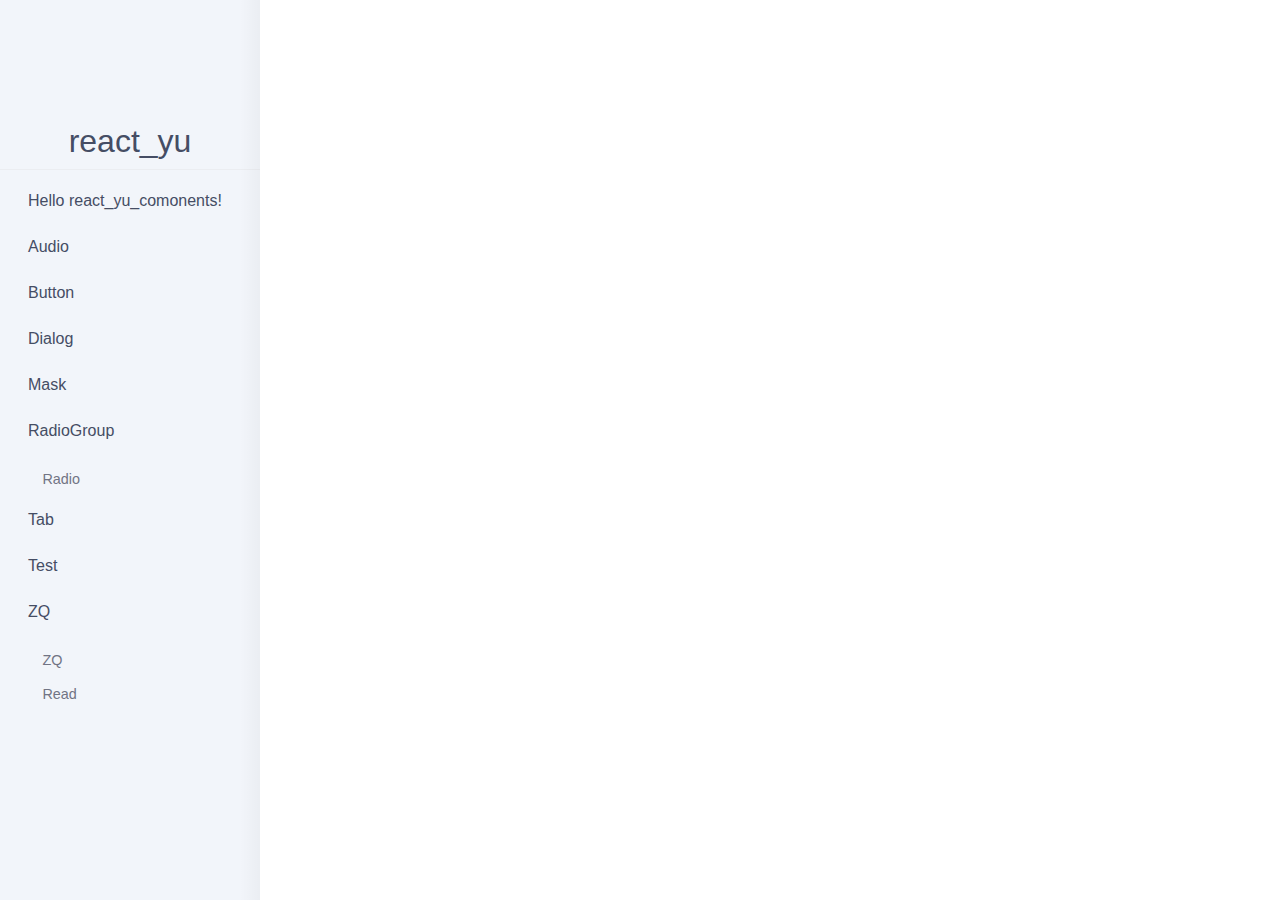
<file: index.html>
<!DOCTYPE html>
<html>
  <head>
    <meta charset="utf-8" />
    <meta
      name="viewport"
      content="width=device-width, initial-scale=1, maximum-scale=1, minimum-scale=1, user-scalable=no"
    />
    <link
      rel="shortcut icon"
      type="image/x-icon"
      href="https://user-images.githubusercontent.com/9554297/83762004-a0761b00-a6a9-11ea-83b4-9c8ff721d4b8.png"
    />
    <link rel="stylesheet" href="/umi.css" />
    <script>
      window.routerBase = "/";
    </script>
    <script>
      //! umi version: 3.5.13
    </script>
    <script>
      !(function () {
        var e = localStorage.getItem("dumi:prefers-color"),
          t = window.matchMedia("(prefers-color-scheme: dark)").matches,
          r = ["light", "dark", "auto"];
        document.documentElement.setAttribute(
          "data-prefers-color",
          e === r[2] ? (t ? r[1] : r[0]) : r.includes(e) ? e : r[0]
        );
      })();
    </script>
  </head>
  <body>
    <div id="root"></div>

    <script src="/umi.js"></script>
  </body>
</html>
</file>
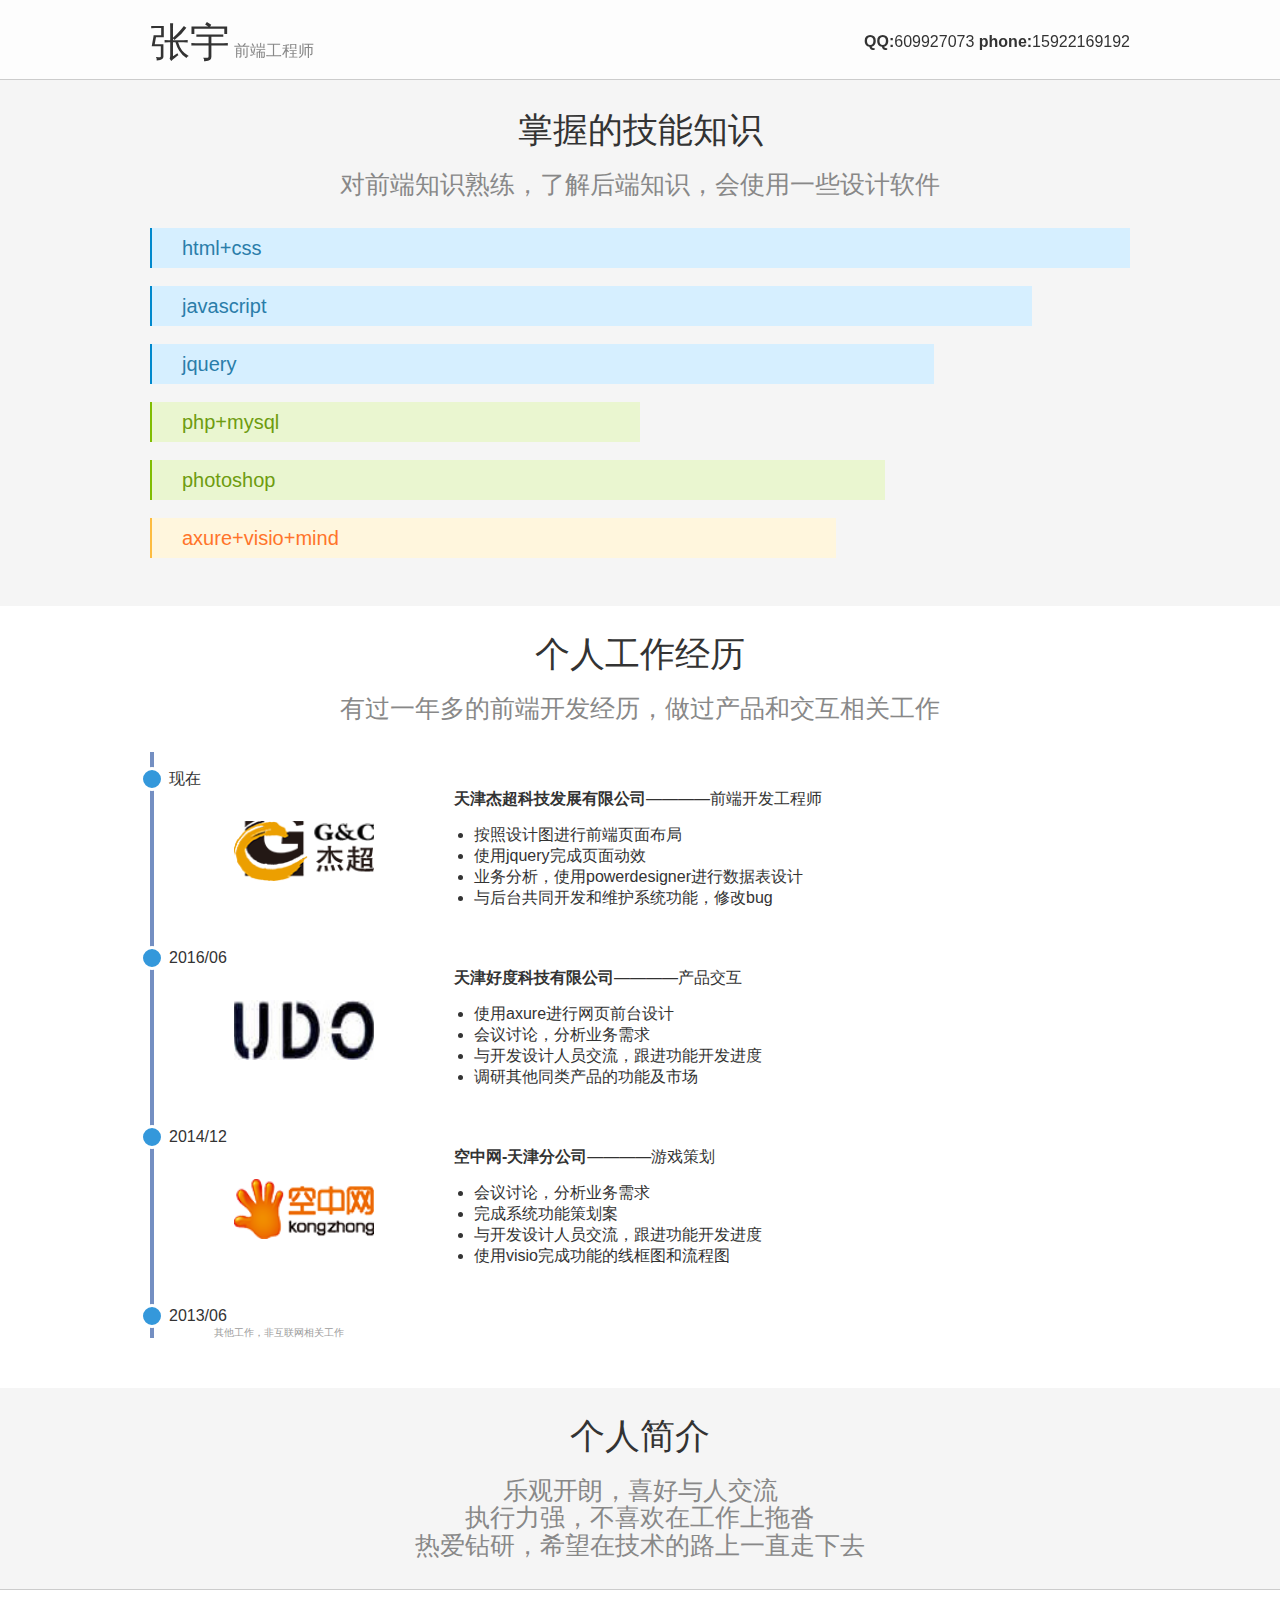
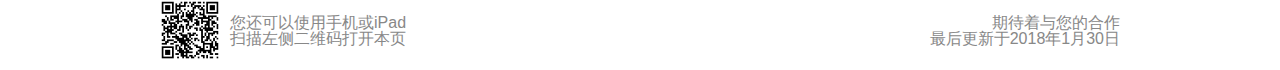
<file: his/index.html>
<!DOCTYPE html>
<html lang="en">

<head>
    <meta charset="UTF-8">
    <meta name="viewport" content="width=device-width, initial-scale=1.0">
    <meta http-equiv="X-UA-Compatible" content="ie=edge">
    <meta name="keywords" content="张宇,前端,工程师,简历,求职,job,web,html,html5,css,css3,javascript,jquery,bootstrap,php">
    <meta name="description" content="罗礼权的个人简历">
    <title>张宇的简历 前端开发工程师</title>
    <link rel="stylesheet" href="./lei/bootstrap.css">
    <link rel="stylesheet" href="./css/index.css">
    <script src="./lei/jquery-1.10.2.js"></script>
    <script src="js/index.js"></script>

</head>

<body>

    <div class="header">

        <div class="content">
            <div class="header-left">
                <span class="name-yu">张宇</span>
                <span class="name-position">前端工程师</span>
            </div>
            <div class="header-right">
                <span><b>QQ:</b>609927073</span>
                <span><b>phone:</b>15922169192</span>
            </div>
        </div>
    </div>
    <div class="main">
        <div class="skill">
            <div class="content">
                <div class="body-title">
                    <h2 class="title-main">掌握的技能知识</h2>
                    <h3 class="subtitle">对前端知识熟练，了解后端知识，会使用一些设计软件</h3>
                </div>
                <ul class="skill-ul">
                    <li class="skill-1">
                        <h4 class="skill-h4">html+css</h4>
                        <div class="skill-li-div">
                            <ul>
                                <li>能使用合理的结构和样式编写兼容主流浏览器的页面；</li>
                                <li>能适当运用CSS 3使页面在现代浏览器上效果更佳；</li>
                                <li>能熟练使用Chrome开发者工具辅助开发。</li>
                            </ul>
                        </div>
                    </li>
                    <li class="skill-2">
                        <h4 class="skill-h4">javascript</h4>
                        <div class="skill-li-div">
                            <ul>
                                <li>精通原生Javascript，能脱离jQuery等类库编码；</li>
                                <li>熟悉正则表达式的使用；</li>
                            </ul>
                        </div>
                    </li>
                    <li class="skill-3">
                        <h4 class="skill-h4">jquery</h4>
                        <div class="skill-li-div">
                            <ul>
                                <li>熟练使用jquery进行编写代码；</li>
                                <li>有研究过一部分jquery的源码；</li>
                                <li>了解jquery实现原理</li>
                            </ul>
                        </div>
                    </li>
                    <li class="skill-4">
                        <h4 class="skill-h4">php+mysql</h4>
                        <div class="skill-li-div">
                            <ul>
                                <li>使用PHP编写过一些功能模块；</li>
                                <li>进行过电商网站的数据库设计；</li>
                                <li>了解前后台交互方式；</li>
                            </ul>
                        </div>
                    </li>
                    <li class="skill-5">
                        <h4 class="skill-h4">photoshop</h4>
                        <div class="skill-li-div">
                            <ul>
                                <li>可以进行裁切工作；</li>
                                <li>可以使用ps进行简单的p图；</li>
                                <li>可以使用ps软件的绘画功能；</li>

                            </ul>
                        </div>
                    </li>
                    <li class="skill-6">
                        <h4 class="skill-h4">axure+visio+mind</h4>
                        <div class="skill-li-div">
                            <ul>
                                <li>使用axure进行低保真原型绘制；</li>
                                <li>使用visio进行线框图设计；</li>
                                <li>使用思维导图进行功能细分和业务梳理；</li>
                            </ul>
                        </div>
                    </li>
                </ul>
            </div>
        </div>
        <div class="work-experience">
            <div class="content">
                <div class="body-title">
                    <h2 class="title-main">个人工作经历</h2>
                    <h3 class="subtitle">有过一年多的前端开发经历，做过产品和交互相关工作</h3>
                </div>
                <div class="work-exp-list">
                    <div class="work-exp-list-module">
                        <div class="work-mod-top">
                            <i></i><span>现在</span>
                        </div>
                        <div class="work-mod-main">
                            <div class="work-mod-main-left">
                                <img src="./img/jiechao.png" alt="">
                            </div>
                            <div class="work-mod-main-right">
                                <b>天津杰超科技发展有限公司</b><span>————前端开发工程师</span>
                                <ul>
                                    <li>按照设计图进行前端页面布局</li>
                                    <li>使用jquery完成页面动效</li>
                                    <li>业务分析，使用powerdesigner进行数据表设计</li>
                                    <li>与后台共同开发和维护系统功能，修改bug</li>
                                </ul>

                            </div>
                            <div class="clearfix"></div>
                        </div>
                    </div>

                    <div class="work-exp-list-module">
                        <div class="work-mod-top">
                            <i></i><span>2016/06</span>
                        </div>
                        <div class="work-mod-main">
                            <div class="work-mod-main-left">
                                <img src="./img/haodu.jpg" alt="">
                            </div>
                            <div class="work-mod-main-right">
                                <b>天津好度科技有限公司</b><span>————产品交互</span>
                                <ul>
                                    <li>使用axure进行网页前台设计</li>
                                    <li>会议讨论，分析业务需求</li>
                                    <li>与开发设计人员交流，跟进功能开发进度</li>
                                    <li>调研其他同类产品的功能及市场</li>
                                </ul>

                            </div>
                            <div class="clearfix"></div>
                        </div>
                    </div>
                    <div class="work-exp-list-module">
                        <div class="work-mod-top">
                            <i></i><span>2014/12</span>
                        </div>
                        <div class="work-mod-main">
                            <div class="work-mod-main-left">
                                <img src="./img/kongzhongwang.png" alt="">
                            </div>
                            <div class="work-mod-main-right">
                                <b>空中网-天津分公司</b><span>————游戏策划</span>
                                <ul>
                                    <li>会议讨论，分析业务需求</li>
                                    <li>完成系统功能策划案</li>
                                    <li>与开发设计人员交流，跟进功能开发进度</li>
                                    <li>使用visio完成功能的线框图和流程图</li>
                                </ul>

                            </div>
                            <div class="clearfix"></div>
                        </div>
                    </div>
                    <div class="work-exp-list-module">
                        <div class="work-mod-top">
                            <i></i><span>2013/06</span>
                        </div>
                        <div class="work-other">
                            其他工作，非互联网相关工作
                        </div>
                        <div class="clearfix"></div>

                    </div>
                </div>
            </div>
        </div>
        <div class="hobby">
            <div class="content">
                <div class="body-title">
                    <h2 class="title-main">个人简介</h2>

                    <h3 class="subtitle">乐观开朗，喜好与人交流</h3>
                    <h3 class="subtitle">执行力强，不喜欢在工作上拖沓</h3>
                    <h3 class="subtitle">热爱钻研，希望在技术的路上一直走下去</h3>

                </div>
            </div>
        </div>
    </div>
    <div class="footer">
        <div class="content">

            <img src="./img/erweima.png" alt="">
            <p class="footer-first">您还可以使用手机或iPad
                <br> 扫描左侧二维码打开本页
            </p>
            <p class="footer-tips">期待着与您的合作
                <br> 最后更新于2018年1月30日
            </p>

        </div>

    </div>








</body>

</html>
</file>
<file: umi.css>
.__dumi-default-previewer{background-color:#fff;border:1px solid #ebedf1;border-radius:1px}[data-prefers-color=dark] .__dumi-default-previewer{background-color:#141414;border-color:#6b6c6d}.__dumi-default-previewer[data-debug]{margin-top:32px;border-color:#ffcb00}.__dumi-default-previewer[data-debug]:before{content:"DEV ONLY";float:left;margin-left:-1px;margin-top:-18px;padding:3px 6px;font-size:12px;line-height:1;background-color:#ffcb00;color:#735600;text-shadow:.5px .5px 0 hsla(0,0%,100%,.5);border-top-left-radius:1px;border-top-right-radius:1px}.__dumi-default-previewer[data-iframe] .__dumi-default-previewer-browser-nav{padding:2px 6px;background-color:#ebedf1}.__dumi-default-previewer[data-iframe] .__dumi-default-previewer-browser-nav:before{content:"";display:inline-block;width:12px;height:12px;border-radius:50%;background-color:#fd6458;box-shadow:20px 0 0 #ffbf2b,40px 0 0 #24cc3d}.__dumi-default-previewer[data-iframe] .__dumi-default-previewer-demo>iframe{border:0;width:100%;height:300px}.__dumi-default-previewer+.__dumi-default-previewer{margin-top:32px}.__dumi-default-previewer-demo{padding:40px 24px}.__dumi-default-previewer-target{border-color:rgba(69,105,212,.5);box-shadow:0 0 0 5px rgba(69,105,212,.05)}.__dumi-default-previewer-desc>div:last-child{padding:1.2em 1em 1em;color:#454d64;border-top:1px solid #ebedf1}[data-prefers-color=dark] .__dumi-default-previewer-desc>div:last-child{border-color:#6b6c6d}.__dumi-default-previewer-desc .markdown>p:first-child{margin-top:0}.__dumi-default-previewer-desc .markdown>p:last-child{margin-bottom:0}.__dumi-default-previewer-desc[data-title]{position:relative}.__dumi-default-previewer-desc[data-title]>a:first-child{position:absolute;top:0;left:1em;margin-left:-4px;padding:0 4px;color:#454d64;font-size:inherit;font-weight:500;background:linear-gradient(0deg,#fff,#fff 50%,hsla(0,0%,100%,0)) 100%;transform:translateY(-50%);pointer-events:auto;cursor:pointer}[data-prefers-color=dark] .__dumi-default-previewer-desc[data-title]>a:first-child{color:hsla(0,0%,100%,.85);background:linear-gradient(0deg,#141414,#141414 50%,hsla(0,0%,100%,0)) 100%}.__dumi-default-previewer-desc[data-title]:empty{padding-top:0}.__dumi-default-previewer-desc[data-title]:empty+.__dumi-default-previewer-actions{height:46px;border-top-style:solid}.__dumi-default-previewer-actions{display:flex;height:40px;padding:0 1em;align-items:center;border-top:1px dashed #ebedf1}[data-prefers-color=dark] .__dumi-default-previewer-actions{border-color:#6b6c6d}.__dumi-default-previewer-actions>a:not(:last-child),.__dumi-default-previewer-actions>button:not(:last-child){margin-right:8px}.__dumi-default-previewer-actions>a{display:flex}.__dumi-default-previewer-actions button{position:relative;display:inline-block;width:16px;height:16px;padding:0;border:0;box-sizing:border-box;cursor:pointer;opacity:.6;outline:none;transition:opacity .2s,background .2s}[data-prefers-color=dark] .__dumi-default-previewer-actions button{opacity:1}.__dumi-default-previewer-actions button:after{content:"";position:absolute;top:-8px;left:-8px;right:-8px;bottom:-8px}.__dumi-default-previewer-actions button:hover{opacity:.8}.__dumi-default-previewer-actions button:active{opacity:.9}.__dumi-default-previewer-actions button:disabled{opacity:.2;cursor:not-allowed}.__dumi-default-previewer-actions button[role=codesandbox]{background-position:-18px 0}.__dumi-default-previewer-actions button[role=codepen]{background-position:-36px 0}.__dumi-default-previewer-actions button[role=source]{background-position:-72px 0}.__dumi-default-previewer-actions button[role=change-jsx]{background-position:-90px 0}.__dumi-default-previewer-actions button[role=change-tsx]{background-position:-108px 0}.__dumi-default-previewer-actions button[role=open-demo]{background-position:-126px 0}.__dumi-default-previewer-actions button[role=motions]{background-position:-162px 0}.__dumi-default-previewer-actions button[role=sketch-component]{background-position:-182px 0}.__dumi-default-previewer-actions button[role=sketch-group]{background-position:-200px 0}.__dumi-default-previewer-actions button[role=copy][data-status=ready]{background-position:-54px 0}.__dumi-default-previewer-actions button[role=copy][data-status=copied]{pointer-events:none;background-position:-54px -16px}.__dumi-default-previewer-actions button[role=refresh]{background-position-x:-144px}.__dumi-default-previewer-actions>span{flex:1 1;display:inline-block}.__dumi-default-previewer-source{border-top:1px dashed #ebedf1}[data-prefers-color=dark] .__dumi-default-previewer-source{border-color:#6b6c6d}.__dumi-default-previewer-source-tab{border-top:1px dashed #ebedf1}[data-prefers-color=dark] .__dumi-default-previewer-source-tab{border-color:#6b6c6d}.__dumi-default-previewer-source-tab .__dumi-default-tabs-tab-btn{position:relative;padding-left:32px}.__dumi-default-previewer-source-tab .__dumi-default-tabs-tab-btn:after,.__dumi-default-previewer-source-tab .__dumi-default-tabs-tab-btn:before{content:"";position:absolute;margin-right:4px;display:inline-block}.__dumi-default-previewer-source-tab .__dumi-default-tabs-tab-btn:before{left:16px;top:50%;margin-top:-6px;width:10px;height:12px;border:1px solid #717484}.__dumi-default-previewer-source-tab .__dumi-default-tabs-tab-btn:after{top:50%;left:23px;margin-top:-7px;width:4px;height:4px;background:#fff;border-bottom:1px solid #717484;transform:rotate(45deg)}[data-prefers-color=dark] .__dumi-default-previewer-source-tab .__dumi-default-tabs-tab-btn:after{background:#141414}.__dumi-default-tabs{overflow:hidden}.__dumi-default-tabs.__dumi-default-tabs-top{flex-direction:column}.__dumi-default-tabs.__dumi-default-tabs-top .__dumi-default-tabs-ink-bar{bottom:0}.__dumi-default-tabs-nav{display:flex}.__dumi-default-tabs-nav-wrap{display:flex;white-space:nowrap;overflow:hidden}.__dumi-default-tabs-nav-wrap.__dumi-default-tabs-nav-wrap-ping-left{box-shadow:inset 5px 0 5px -5px rgba(0,0,0,.1)}.__dumi-default-tabs-nav-wrap.__dumi-default-tabs-nav-wrap-ping-right~*>.__dumi-default-tabs-nav-more{box-shadow:0 0 5px rgba(0,0,0,.1)}.__dumi-default-tabs-nav-list{position:relative;display:flex;transition:transform .2s}.__dumi-default-tabs-nav-more{height:100%;cursor:pointer;background:none;border:0;transition:box-shadow .2s}.__dumi-default-tabs-tab{display:flex}.__dumi-default-tabs-tab-btn{padding:0 16px;font-size:14px;line-height:36px;border:0;outline:none;background:transparent;box-sizing:border-box;cursor:pointer}.__dumi-default-tabs-tab-btn:hover{color:#4569d4}.__dumi-default-tabs-ink-bar{position:absolute;height:2px;background:#4569d4;transition:left .2s,width .2s;pointer-events:none}[data-prefers-color=dark] .__dumi-default-tabs-ink-bar{background:#7395f7}.__dumi-default-tabs-dropdown{position:absolute;background:#fff;border:1px solid #ebedf1;max-height:200px;overflow:auto}.__dumi-default-tabs-dropdown>ul{list-style:none;margin:0;padding:0}.__dumi-default-tabs-dropdown>ul>li{padding:4px 12px;font-size:14px;cursor:pointer}.__dumi-default-tabs-dropdown>ul>li:hover{color:#4569d4}.__dumi-default-tabs-dropdown>ul>li:not(:last-child){border-bottom:1px dashed #ebedf1}.__dumi-default-tabs-dropdown-hidden{display:none}code[class*=language-],pre[class*=language-]{color:#000;background:none;text-shadow:0 1px #fff;font-family:Consolas,Monaco,"Andale Mono","Ubuntu Mono",monospace;font-size:1em;text-align:left;white-space:pre;word-spacing:normal;word-break:normal;word-wrap:normal;line-height:1.5;-moz-tab-size:4;tab-size:4;-webkit-hyphens:none;-ms-hyphens:none;hyphens:none}code[class*=language-]::selection,code[class*=language-] ::selection,pre[class*=language-]::selection,pre[class*=language-] ::selection{text-shadow:none;background:#b3d4fc}@media print{code[class*=language-],pre[class*=language-]{text-shadow:none}}pre[class*=language-]{padding:1em;margin:.5em 0;overflow:auto}:not(pre)>code[class*=language-],pre[class*=language-]{background:#f5f2f0}:not(pre)>code[class*=language-]{padding:.1em;border-radius:.3em;white-space:normal}.token.cdata,.token.comment,.token.doctype,.token.prolog{color:#708090}.token.punctuation{color:#999}.token.namespace{opacity:.7}.token.boolean,.token.constant,.token.deleted,.token.number,.token.property,.token.symbol,.token.tag{color:#905}.token.attr-name,.token.builtin,.token.char,.token.inserted,.token.selector,.token.string{color:#690}.language-css .token.string,.style .token.string,.token.entity,.token.operator,.token.url{color:#9a6e3a;background:hsla(0,0%,100%,.5)}.token.atrule,.token.attr-value,.token.keyword{color:#07a}.token.class-name,.token.function{color:#dd4a68}.token.important,.token.regex,.token.variable{color:#e90}.token.bold,.token.important{font-weight:700}.token.italic{font-style:italic}.token.entity{cursor:help}.__dumi-default-code-block{position:relative;background-color:#f9fafb}[data-prefers-color=dark] .__dumi-default-code-block{color:hsla(0,0%,100%,.85);background:#262626}.__dumi-default-code-block+.__dumi-default-code-block,.__dumi-default-code-block+table{margin-top:16px}.__dumi-default-code-block>pre[class*=language-]{margin:0;background:transparent}.__dumi-default-code-block>pre[class*=language-] .token-line:not(:last-child) .plain:empty{display:inline-block;min-height:1em}.__dumi-default-code-block-copy-btn{position:absolute;top:1.1em;right:1em;display:inline-block;width:16px;height:16px;border:0;outline:none;cursor:pointer;opacity:.6;transition:opacity .2s,background .2s}.__dumi-default-code-block-copy-btn:hover{opacity:.8}.__dumi-default-code-block-copy-btn:active{opacity:.9}.__dumi-default-code-block-copy-btn[data-status=ready]{background-position:-54px 0}.__dumi-default-code-block-copy-btn[data-status=copied]{opacity:1;pointer-events:none;background-position:-54px -16px}.__dumi-default-code-block:not(:hover) .__dumi-default-code-block-copy-btn{visibility:hidden;opacity:0}code[class*=language-]::selection,code[class*=language-] ::selection,pre[class*=language-]::selection,pre[class*=language-] ::selection{color:inherit}[data-prefers-color=dark] code[class*=language-],[data-prefers-color=dark] pre[class*=language-]{color:hsla(0,0%,100%,.85);text-shadow:0 1px #000}[data-prefers-color=dark] code[class*=language-]::selection,[data-prefers-color=dark] code[class*=language-] ::selection,[data-prefers-color=dark] pre[class*=language-]::selection,[data-prefers-color=dark] pre[class*=language-] ::selection{background-color:#364a63}[data-prefers-color=dark] .language-css .token.string,[data-prefers-color=dark] .style .token.string,[data-prefers-color=dark] .token.entity,[data-prefers-color=dark] .token.operator,[data-prefers-color=dark] .token.url{background:transparent}[data-prefers-color=dark] .token.constant,[data-prefers-color=dark] .token.deleted,[data-prefers-color=dark] .token.property,[data-prefers-color=dark] .token.symbol,[data-prefers-color=dark] .token.tag{color:#f92672}[data-prefers-color=dark] .token.attr-name,[data-prefers-color=dark] .token.builtin,[data-prefers-color=dark] .token.char,[data-prefers-color=dark] .token.inserted,[data-prefers-color=dark] .token.selector,[data-prefers-color=dark] .token.string{color:#a6e22e}[data-prefers-color=dark] .token.atrule,[data-prefers-color=dark] .token.attr-value,[data-prefers-color=dark] .token.keyword{color:#e6db74}[data-prefers-color=dark] .token.punctuation{color:hsla(0,0%,100%,.85)}[data-prefers-color=dark] .token.keyword{color:#66d9ef}[data-prefers-color=dark] .token.boolean,[data-prefers-color=dark] .token.number{color:#ae81ff}.audioBox{width:355px;margin:10px auto 0;color:#323232;line-height:24px}button{line-height:1.5715;position:relative;display:inline-block;font-weight:400;white-space:nowrap;text-align:center;background-image:none;border:1px solid transparent;box-shadow:0 2px rgba(0,0,0,.01568627450980392);cursor:pointer;transition:all .3s cubic-bezier(.645,.045,.355,1);-webkit-user-select:none;-moz-user-select:none;-ms-user-select:none;user-select:none;touch-action:manipulation;height:32px;padding:4px 15px;font-size:14px;border-radius:2px;text-transform:none;box-sizing:border-box}button:hover{color:#40a9ff;border-color:#40a9ff}.backgroundMask{background:rgba(0,0,0,.5);background:var(--background-mark);width:100%;height:100%;top:0;left:0;z-index:1000}.is-mask-hide{display:none}.yu-tab__itemBox{display:flex;align-items:center;width:100%}.yu-tab__item{flex:1 1;display:flex;justify-content:center;align-items:center;cursor:pointer}.yu-tab__item>span{display:flex;align-items:center;margin-bottom:2px;box-sizing:border-box}.yu-tab__content{width:100%}.yu-tab .baseBg{background-color:#d44439;background-color:var(--theme-color)}.yu-tab .is-active-tab{font-weight:700;border-bottom:2px solid #fff}.audiocss{width:355px;height:64px;border-radius:8px;background:#fff;box-shadow:0 2px 5px 0 hsla(0,0%,47.5%,.21);margin:-30px auto 0;display:flex;align-items:center;position:relative;z-index:1000}.audiocss img{width:35px;height:35px;margin-left:13px}.audiocss .progressBox{margin-left:14px;position:relative;width:266px}.audiocss .progressBox .progress{width:276px;height:3px;opacity:.2;background:#a76b37;border-radius:1px}.audiocss .progressBox .trackStyle{position:absolute;height:3px;opacity:1;z-index:10;background:#9f5426;border-radius:1px;top:0}.audiocss .progressBox .dot{width:10px;height:10px;border-radius:50%;background:rgba(168,108,56,.5);z-index:100;position:absolute;top:-4px;display:flex;justify-content:center;align-items:center}.audiocss .progressBox .dot .inCircle{width:6px;height:6px;border-radius:50%;background:#a76b37}.audiocss .progressBox .times{position:absolute;right:-10px;top:8px;font-size:8px;font-family:PingFang SC,PingFang SC-Medium;font-weight:500;text-align:right;color:#ababab;line-height:16px}@font-face{font-family:"iconfont";src:url(static/iconfont.cb3cac7b.eot);src:url(static/iconfont.cb3cac7b.eot#iefix) format("embedded-opentype"),url("[data-uri]") format("woff2"),url(static/iconfont.0f2a35b1.woff) format("woff"),url(static/iconfont.8cf59b7f.ttf) format("truetype"),url(static/iconfont.055e081b.svg#iconfont) format("svg")}.iconfont{font-family:"iconfont"!important;font-size:16px;font-style:normal;-webkit-font-smoothing:antialiased;-moz-osx-font-smoothing:grayscale}.icon-41:before{content:"\e62b"}.icon-jiantou:before{content:"\e662"}.icon-paixingbang:before{content:"\e7bd"}.icon-shanchu:before{content:"\e63d"}.icon-zhongxinshipin:before{content:"\e644"}.icon-pinglun:before{content:"\e6ad"}.icon-shoucang:before{content:"\e6fc"}.icon-shipinbofangyingpian:before{content:"\e78f"}.icon-stop:before{content:"\e650"}.icon-shangyiqu101:before{content:"\e6e1"}.icon-xiayiqu101:before{content:"\e718"}.icon-xihuan:before{content:"\e633"}.icon-shoucang1:before{content:"\e636"}.icon-yonghu:before{content:"\e60a"}.icon-plus-pause:before{content:"\e723"}.icon-liebiao:before{content:"\e640"}.icon-geshou:before{content:"\e619"}.icon-zuijinbofang:before{content:"\e61c"}.icon-youcecaidan:before{content:"\e606"}.icon-xihuan1:before{content:"\e86f"}.icon-icon-:before{content:"\e642"}.icon-icon-1:before{content:"\e64d"}.icon-zanting1:before{content:"\e61e"}.icon-yinliang:before{content:"\e61d"}.icon-headset:before{content:"\e885"}.icon-jiantou1:before{content:"\e618"}.icon-bofang1:before{content:"\e731"}.icon-fanhui:before{content:"\e655"}.icon-shunxubofang:before{content:"\e625"}.icon-caidan:before{content:"\e65c"}.icon-tianjia:before{content:"\e62d"}.icon-xihuan2:before{content:"\e601"}.icon-suiji:before{content:"\e61b"}.icon-message-close:before{content:"\e600"}.icon-bofang:before{content:"\e6e3"}.icon-danquxunhuan1:before{content:"\e653"}.autoCenter,.yu-dialog{position:absolute;left:50%;top:50%;transform:translate(-50%,-50%)}.flexJcsbAc,.yu-dialog__title{display:flex;justify-content:space-between;align-items:center}.pcScrollbar ::-webkit-scrollbar,.yu-dialog ::-webkit-scrollbar{width:4px;height:4px}.pcScrollbar ::-webkit-scrollbar-thumb,.yu-dialog ::-webkit-scrollbar-thumb{border-radius:5px;-webkit-box-shadow:inset 0 0 5px rgba(0,0,0,.2);background:rgba(0,0,0,.2)}.pcScrollbar ::-webkit-scrollbar-track,.yu-dialog ::-webkit-scrollbar-track{-webkit-box-shadow:inset 0 0 5px rgba(0,0,0,.2);border-radius:0;background:rgba(0,0,0,.1)}.yu-dialog{margin:0 auto;background:#fff;background:var(--highlight-background-color);border-radius:5px;border-radius:var(--border-radius-base);overflow:hidden}.yu-dialog__title{padding:5px 10px;background:#f2f3f4;background:var(--background-title-color)}.yu-dialog__content{padding-left:10px;padding-right:10px;overflow:hidden}.yu-dialog__floor{width:85%;margin:10px auto}.ofyScroll{overflow-y:scroll}.yu-button{box-sizing:border-box;display:inline-block;padding:6px 1em;line-height:1.4999em;border-radius:4px;border:1px solid #ccc;font-family:inherit;-webkit-user-select:none;-moz-user-select:none;-ms-user-select:none;user-select:none;cursor:pointer;text-align:center}.yu-button.primary{color:#fff;background-color:#409eff;background-color:var(--primary-color)}.yu-button.warning{color:#fff;background-color:#e6a23c;background-color:var(--warning-color)}.yu-button.success{color:#fff;background-color:#67c23a;background-color:var(--success-color)}.yu-button.danger{color:#fff;background-color:#f56c6c;background-color:var(--danger-color)}.yu-button.info{color:#fff;background-color:#909399;background-color:var(--info-color)}.yu-button.disabled{opacity:.5}.yu-button.pure{border:1px solid #ccc;color:rgba(0,0,0,.65);background-color:#fff}.yu-button.pure:after{background-image:radial-gradient(circle,#ccc 10%,transparent 11%)}.yu-button.circle{border-radius:1.5em}.yu-button.block{display:block}.ripple{position:relative;overflow:hidden}.ripple:after{content:"";display:block;position:absolute;width:100%;height:100%;top:0;left:0;pointer-events:none;background-image:radial-gradient(circle,#fff 10%,transparent 11%);background-repeat:no-repeat;background-position:50%;transform:scale(12);opacity:0;transition:transform .6s,opacity .6s}.ripple:active:after{transform:scale(0);opacity:.3;transition:0s}.ellipsis,.yu-radio__item{overflow:hidden;text-overflow:ellipsis;white-space:nowrap;display:block}:root{--radio-input-width:12px;--radio-input-height:12px;--radio-url:url([data-uri]);--radio-checked-url:url([data-uri])}.yu-radio{display:flex;align-items:center;flex-wrap:wrap}.yu-radio__item--input{width:12px;width:var(--radio-input-width);height:12px;height:var(--radio-input-height);-webkit-appearance:none;-moz-appearance:none;appearance:none;outline:none;background-image:url([data-uri]);background-image:var(--radio-url);background-size:100% 100%}.yu-radio__item--input:checked{background-image:url([data-uri]);background-image:var(--radio-checked-url);background-size:100% 100%}.dialogBox{width:300px;height:550px;position:relative;box-sizing:border-box}.mr5{margin-right:5px}.bottomClass{width:100%;display:flex;justify-content:center;align-items:center;padding-top:10px;padding-bottom:10px}.abs{position:absolute;z-index:10000000}.childStyle{color:#fff;font-size:20px;position:absolute;left:50%;top:50%;transform:translate(-50%,-50%)}.active{border-bottom:2px solid #fff}:root{--theme-color:#d44439;--background-mark:rgba(0,0,0,0.5);--background-color:#f2f3f4;--background-title-color:#f2f3f4;--border-radius-base:5px;--theme-color-shadow:rgba(212,68,57,0.5);--font-color-light:#f1f1f1;--font-color-desc:#2e3030;--font-color-desc-v2:#bba8a8;--font-size-ss:10px;--font-size-s:12px;--font-size-m:14px;--font-size-l:16px;--font-size-ll:18px;--border-color:#e4e4e4;--highlight-background-color:#fff;--primary-color:#409eff;--info-color:#909399;--success-color:#67c23a;--warning-color:#e6a23c;--danger-color:#f56c6c;--heading-color:rgba(0,0,0,0.85);--disabled-color:rgba(0,0,0,0.25);--border-color-base:#d9d9d9;--box-shadow-base:0 3px 6px -4px rgba(0,0,0,0.12),0 6px 16px 0 rgba(0,0,0,0.08),0 9px 28px 8px rgba(0,0,0,0.05)}.autoCenter{position:absolute;left:50%;top:50%;transform:translate(-50%,-50%)}.grayscale{-webkit-filter:grayscale(100%);filter:grayscale(100%)}.flexAc{display:flex;align-items:center}.flexColumn{display:flex;flex-direction:column}.flexJccAc{display:flex;justify-content:center;align-items:center}.flexJcsbAc{display:flex;justify-content:space-between;align-items:center}.clearfix:after{visibility:hidden;display:block;font-size:0;content:" ";clear:both;height:0}.ellipsis{overflow:hidden;text-overflow:ellipsis;white-space:nowrap;display:block}.ellipsis-inline-block{overflow:hidden;text-overflow:ellipsis;white-space:nowrap;display:inline-block}.pcScrollbar ::-webkit-scrollbar{width:4px;height:4px}.pcScrollbar ::-webkit-scrollbar-thumb{border-radius:5px;-webkit-box-shadow:inset 0 0 5px rgba(0,0,0,.2);background:rgba(0,0,0,.2)}.pcScrollbar ::-webkit-scrollbar-track{-webkit-box-shadow:inset 0 0 5px rgba(0,0,0,.2);border-radius:0;background:rgba(0,0,0,.1)}.scollbarnone ::-webkit-scrollbar{display:none}.fixed{position:fixed}.absolute{position:absolute}body{-moz-osx-font-smoothing:grayscale;text-rendering:optimizeLegibility;font-family:Helvetica Neue,Helvetica,PingFang SC,Hiragino Sans GB,Microsoft YaHei,Arial,sans-serif;-webkit-touch-callout:none;-webkit-user-select:none;-moz-user-select:none;-ms-user-select:none;user-select:none;-webkit-font-smoothing:antialiased;-webkit-overflow-scrolling:touch}.yu-tabother{display:flex}.is-active-tabother{background:#00f}.markdown{color:#454d64;font-size:15px;line-height:1.60625}[data-prefers-color=dark] .markdown{color:hsla(0,0%,100%,.65)}.markdown:not(:first-child):empty{min-height:32px}.markdown h1,.markdown h2,.markdown h3,.markdown h4,.markdown h5,.markdown h6{margin:42px 0 18px;color:#454d64;font-weight:500;line-height:1.40625}[data-prefers-color=dark] .markdown h1,[data-prefers-color=dark] .markdown h2,[data-prefers-color=dark] .markdown h3,[data-prefers-color=dark] .markdown h4,[data-prefers-color=dark] .markdown h5,[data-prefers-color=dark] .markdown h6{color:hsla(0,0%,100%,.85)}.markdown h1:hover>a[aria-hidden],.markdown h2:hover>a[aria-hidden],.markdown h3:hover>a[aria-hidden],.markdown h4:hover>a[aria-hidden],.markdown h5:hover>a[aria-hidden],.markdown h6:hover>a[aria-hidden]{float:left;margin-top:.06em;margin-left:-20px;width:20px;padding-right:4px;line-height:1;box-sizing:border-box}@media only screen and (max-width:767px){.markdown h1:hover>a[aria-hidden],.markdown h2:hover>a[aria-hidden],.markdown h3:hover>a[aria-hidden],.markdown h4:hover>a[aria-hidden],.markdown h5:hover>a[aria-hidden],.markdown h6:hover>a[aria-hidden]{width:14px;margin-left:-14px}}.markdown h1:hover>a[aria-hidden]:after,.markdown h2:hover>a[aria-hidden]:after,.markdown h3:hover>a[aria-hidden]:after,.markdown h4:hover>a[aria-hidden]:after,.markdown h5:hover>a[aria-hidden]:after,.markdown h6:hover>a[aria-hidden]:after{content:"#";display:inline-block;vertical-align:middle;font-size:20px}.markdown h1:hover>a[aria-hidden] span,.markdown h2:hover>a[aria-hidden] span,.markdown h3:hover>a[aria-hidden] span,.markdown h4:hover>a[aria-hidden] span,.markdown h5:hover>a[aria-hidden] span,.markdown h6:hover>a[aria-hidden] span{display:none}.markdown h1+h1,.markdown h1+h2,.markdown h1+h3,.markdown h1+h4,.markdown h1+h5,.markdown h1+h6,.markdown h2+h1,.markdown h2+h2,.markdown h2+h3,.markdown h2+h4,.markdown h2+h5,.markdown h2+h6,.markdown h3+h1,.markdown h3+h2,.markdown h3+h3,.markdown h3+h4,.markdown h3+h5,.markdown h3+h6,.markdown h4+h1,.markdown h4+h2,.markdown h4+h3,.markdown h4+h4,.markdown h4+h5,.markdown h4+h6,.markdown h5+h1,.markdown h5+h2,.markdown h5+h3,.markdown h5+h4,.markdown h5+h5,.markdown h5+h6,.markdown h6+h1,.markdown h6+h2,.markdown h6+h3,.markdown h6+h4,.markdown h6+h5,.markdown h6+h6{margin-top:16px}.markdown h1{margin-top:48px;margin-bottom:32px;font-size:32px}.markdown h2{font-size:24px}.markdown h3{font-size:20px}.markdown h4{font-size:18px}.markdown h5{font-size:16px}.markdown h6{font-size:14px}.markdown p{margin:16px 0}.markdown :not(pre) code{padding:2px 5px;color:#d56161;background:#f6f7f9}[data-prefers-color=dark] .markdown :not(pre) code{color:#ff7875;background:hsla(0,0%,100%,.08)}.markdown code{font-family:Consolas,Monaco,"Andale Mono","Ubuntu Mono",monospace}.markdown pre{font-size:14px;background:#f6f7f9}.markdown pre:not([class^=language-]){padding:1em}.markdown hr{margin:16px 0;border:0;border-top:1px solid #ebedf1}.markdown blockquote{margin:16px 0;padding:0 24px;color:rgba(69,77,100,.7);border-left:4px solid #ebedf1;overflow:hidden}[data-prefers-color=dark] .markdown blockquote{color:hsla(0,0%,100%,.55);border-color:#6b6c6d}.markdown ol,.markdown ul{margin:8px 0 8px 32px;padding:0}.markdown ol li,.markdown ul li{margin-bottom:4px}.markdown table{width:100%;border-collapse:collapse;border:1px solid #ebedf1}[data-prefers-color=dark] .markdown table{border:1px solid #3b434b}.markdown table td,.markdown table th{padding:10px 24px;border:1px solid #ebedf1}[data-prefers-color=dark] .markdown table td,[data-prefers-color=dark] .markdown table th{border:1px solid #3b434b}.markdown table th{font-weight:600;background:#f9fafb}[data-prefers-color=dark] .markdown table th{background:hsla(0,0%,100%,.08)}.markdown table td:first-child{font-weight:500}.markdown table a svg{display:none}.markdown a{color:#4569d4;text-decoration:none;transition:opacity .2s;outline:none}[data-prefers-color=dark] .markdown a{color:#7395f7}.markdown a:hover{opacity:.7;text-decoration:underline}.markdown a:active{opacity:.9}.markdown img{max-width:100%}.__dumi-default-external-link-icon{vertical-align:-.155em;margin-left:2px}[data-prefers-color=dark] h1,[data-prefers-color=dark] h2,[data-prefers-color=dark] h3,[data-prefers-color=dark] h4{color:hsla(0,0%,100%,.85)}.__dumi-default-icon{background:url("[data-uri]") no-repeat 0 0/230px auto}body{margin:0;font-family:-apple-system,BlinkMacSystemFont,Segoe UI,PingFang SC,Hiragino Sans GB,Microsoft YaHei,Helvetica Neue,Helvetica,Arial,sans-serif,Apple Color Emoji,Segoe UI Emoji,Segoe UI Symbol;font-variant:tabular-nums;font-feature-settings:"tnum","tnum";transition:background .2s cubic-bezier(.075,.82,.165,1),color .2s cubic-bezier(.075,.82,.165,1)}[data-prefers-color=dark] body{color:hsla(0,0%,100%,.85);background-color:#141414}.__dumi-default-layout{box-sizing:border-box;min-height:100vh;padding:16px 194px 50px 318px}@media only screen and (max-width:767px){.__dumi-default-layout{padding-top:66px!important;padding-left:16px!important;padding-right:16px!important}}.__dumi-default-layout[data-gapless=true]{padding-top:64px!important;padding-right:0!important;padding-left:0!important;padding-bottom:0}@media only screen and (max-width:767px){.__dumi-default-layout[data-gapless=true]{padding-top:50px!important}}.__dumi-default-layout[data-show-sidemenu=false]{padding-left:58px}.__dumi-default-layout[data-show-slugs=false]{padding-right:58px}.__dumi-default-layout[data-site-mode=true]{padding-top:114px}.__dumi-default-layout[data-site-mode=true][data-show-sidemenu=true]{padding-left:350px}.__dumi-default-layout[data-site-mode=true][data-show-slugs=true]{padding-right:208px}.__dumi-default-layout[data-site-mode=true] .__dumi-default-layout-content>.markdown:first-child>:first-child{margin-top:0}.__dumi-default-layout[data-site-mode=true] .__dumi-default-layout-toc{top:114px;max-height:calc(90vh - 144px)}.__dumi-default-layout-hero{margin:-50px -58px 0;padding:100px 0;text-align:center;background-color:#f5f6f8}[data-prefers-color=dark] .__dumi-default-layout-hero{background-color:hsla(0,0%,100%,.08)}@media only screen and (max-width:767px){.__dumi-default-layout-hero{margin:-16px -16px 0;padding:48px 0}}.__dumi-default-layout-hero img{max-width:100%;max-height:200px;margin-bottom:1rem}.__dumi-default-layout-hero h1{margin:0 0 16px;font-size:48px;font-weight:600;line-height:56px;color:#080e29}[data-prefers-color=dark] .__dumi-default-layout-hero h1{color:hsla(0,0%,100%,.85)}.__dumi-default-layout-hero h1+div{margin:16px 0 32px;opacity:.78}.__dumi-default-layout-hero h1+div .markdown{font-size:16px}.__dumi-default-layout-hero button{margin-right:16px;padding:0 32px;height:44px;color:#4569d4;font-size:16px;background:transparent;border:1px solid #4569d4;border-radius:22px;box-sizing:border-box;cursor:pointer;outline:none;transition:all .3s}.__dumi-default-layout-hero button:hover{opacity:.8}.__dumi-default-layout-hero button:active{opacity:.9}.__dumi-default-layout-hero a:last-child button{margin-right:0;color:#fff;background:#4569d4}.__dumi-default-layout-features{display:grid;grid-template-columns:repeat(3,1fr);grid-column-gap:96px;grid-row-gap:56px;padding:72px 0}.__dumi-default-layout-features>dl{flex:1 1;margin:0;text-align:center;background:no-repeat top/auto 48px}.__dumi-default-layout-features>dl[style*=background-image]{padding-top:64px}.__dumi-default-layout-features>dl dt{margin-bottom:12px;font-size:20px;line-height:1;color:#454d64}[data-prefers-color=dark] .__dumi-default-layout-features>dl dt{color:hsla(0,0%,100%,.85)}.__dumi-default-layout-features>dl a{transition-duration:none}.__dumi-default-layout-features>dl a dt{color:#4569d4;transition:opacity .2s}.__dumi-default-layout-features>dl a dt:hover{opacity:.7;text-decoration:underline}.__dumi-default-layout-features>dl a dt:active{opacity:.9}.__dumi-default-layout-features>dl dd{margin:0}.__dumi-default-layout-features>dl dd .markdown{color:#717484;font-size:14px;line-height:22px}[data-prefers-color=dark] .__dumi-default-layout-features>dl dd .markdown{color:hsla(0,0%,100%,.65)}.__dumi-default-layout-features>dl dd .markdown>p:first-child{margin-top:0}.__dumi-default-layout-features>dl dd .markdown>p:last-child{margin-bottom:0}@media only screen and (max-width:767px){.__dumi-default-layout-features{display:block;padding:40px 0}.__dumi-default-layout-features>dl{text-align:left;background-position:0 0}.__dumi-default-layout-features>dl[style*=background-image]{padding:0 0 0 60px}.__dumi-default-layout-features>dl+dl{margin-top:32px}}.__dumi-default-layout-features,.__dumi-default-layout-features+.__dumi-default-layout-content,.__dumi-default-layout-hero+.__dumi-default-layout-content{margin-left:auto;margin-right:auto;max-width:960px}.__dumi-default-layout-hero+.__dumi-default-layout-content{margin-top:60px}.__dumi-default-layout-toc{list-style:none;position:fixed;z-index:10;top:50px;right:0;width:136px;max-height:calc(90vh - 80px);margin:0;padding:0 24px 0 0;background-color:#fff;box-sizing:content-box;overflow:auto}[data-prefers-color=dark] .__dumi-default-layout-toc{background-color:#141414}@media only screen and (max-width:767px){.__dumi-default-layout-toc{display:none}}.__dumi-default-layout-toc li{position:relative;margin:0;padding:4px 0 4px 6px;text-indent:12px;font-size:13px;line-height:1.40625;white-space:nowrap;text-overflow:ellipsis;overflow:hidden}.__dumi-default-layout-toc li a{color:#454d64;text-decoration:none}[data-prefers-color=dark] .__dumi-default-layout-toc li a{color:hsla(0,0%,100%,.85)}.__dumi-default-layout-toc li a:before{content:"";position:absolute;top:0;left:0;bottom:0;display:inline-block;width:2px;background:#ebedf1}.__dumi-default-layout-toc li a:hover{color:#5a7ad9}[data-prefers-color=dark] .__dumi-default-layout-toc li a:hover{color:#8ba7f8}.__dumi-default-layout-toc li a:active{color:#5173d7}[data-prefers-color=dark] .__dumi-default-layout-toc li a:active{color:#81a0f8}.__dumi-default-layout-toc li a.active{color:#4569d4}[data-prefers-color=dark] .__dumi-default-layout-toc li a.active{color:#7395f7}.__dumi-default-layout-toc li a.active:before{background:#4569d4}[data-prefers-color=dark] .__dumi-default-layout-toc li a.active:before{background:#7395f7}.__dumi-default-layout-footer-meta{margin-top:40px;padding-top:24px;display:flex;color:#717484;font-size:14px;justify-content:space-between;border-top:1px solid #ebedf1}[data-prefers-color=dark] .__dumi-default-layout-footer-meta{color:hsla(0,0%,100%,.65);border-color:#6b6c6d}@media only screen and (max-width:960px){.__dumi-default-layout-footer-meta{display:block}}.__dumi-default-layout-footer-meta>a{margin-bottom:4px;display:block;color:#4569d4;transition:opacity .2s;text-decoration:none}[data-prefers-color=dark] .__dumi-default-layout-footer-meta>a{color:#7395f7}.__dumi-default-layout-footer-meta>a:hover{opacity:.7;text-decoration:underline}.__dumi-default-layout-footer-meta>a:active{opacity:.9}.__dumi-default-layout-footer-meta>span:last-child:before{content:attr(data-updated-text);color:#4569d4}[data-prefers-color=dark] .__dumi-default-layout-footer-meta>span:last-child:before{color:#7395f7}.__dumi-default-layout-footer{margin:72px 0 -32px;padding-top:24px;border-top:1px solid #ebedf1;text-align:center}[data-prefers-color=dark] .__dumi-default-layout-footer{border-color:#6b6c6d}.__dumi-default-layout-footer .markdown{color:#b0b1ba}[data-prefers-color=dark] .__dumi-default-layout-footer .markdown{color:hsla(0,0%,100%,.45)}.__dumi-default-navbar{position:fixed;z-index:101;top:0;left:0;right:0;display:none;align-items:center;justify-content:space-between;padding:0 58px;height:64px;white-space:nowrap;background:#fff;box-shadow:0 8px 24px -2px rgba(0,0,0,.05)}[data-prefers-color=dark] .__dumi-default-navbar{background:#141414;box-shadow:0 2px 8px 0 rgba(0,0,0,.65)}@media only screen and (max-width:767px){.__dumi-default-navbar{display:flex;justify-content:center;height:50px}}.__dumi-default-navbar-toggle{position:absolute;top:14px;left:16px;display:none;width:22px;height:22px;border:0;outline:none;background:url("[data-uri]") no-repeat 50%/contain}@media only screen and (max-width:767px){.__dumi-default-navbar-toggle{display:block}}.__dumi-default-navbar-logo{display:inline-block;height:40px;color:#080e29;font-weight:500;text-decoration:none;font-size:24px;line-height:40px}[data-prefers-color=dark] .__dumi-default-navbar-logo{color:hsla(0,0%,100%,.85)}.__dumi-default-navbar-logo:not([data-plaintext]){padding-left:56px;background:url("[data-uri]") no-repeat 0/contain}@media only screen and (max-width:767px){.__dumi-default-navbar-logo{height:28px;line-height:28px}.__dumi-default-navbar-logo:not([data-plaintext]){padding-left:36px}}.__dumi-default-navbar nav>span{position:relative;margin-left:40px;display:inline-block;color:#454d64;height:64px;cursor:pointer;font-size:14px;line-height:64px;text-decoration:none;letter-spacing:0}.__dumi-default-navbar nav>span>a{color:#4d5164;text-decoration:none}[data-prefers-color=dark] .__dumi-default-navbar nav>span>a{color:hsla(0,0%,100%,.85)}.__dumi-default-navbar nav>span>a.active,.__dumi-default-navbar nav>span>a:hover{color:#4569d4}[data-prefers-color=dark] .__dumi-default-navbar nav>span>a.active,[data-prefers-color=dark] .__dumi-default-navbar nav>span>a:hover{color:#7395f7}.__dumi-default-navbar nav>span>a:before{content:"";position:absolute;top:0;bottom:0;right:-18px;left:-18px}.__dumi-default-navbar nav>span>a.active:after{content:"";position:absolute;bottom:0;left:-2px;right:-2px;height:2px;background-color:#4569d4;border-radius:1px}.__dumi-default-navbar nav>span+:not(a){margin-left:40px}.__dumi-default-navbar nav>span>ul{list-style:none;position:absolute;top:100%;left:50%;margin:0;min-width:100px;padding:8px 18px;line-height:2;background-color:#fff;box-shadow:0 8px 24px -2px rgba(0,0,0,.08);transform:translate(-50%);transform-origin:top;border-radius:1px;transition:all .2s}[data-prefers-color=dark] .__dumi-default-navbar nav>span>ul{background-color:#141414}.__dumi-default-navbar nav>span>ul a{position:relative;display:block;color:#454d64;text-decoration:none}[data-prefers-color=dark] .__dumi-default-navbar nav>span>ul a{color:hsla(0,0%,100%,.85)}.__dumi-default-navbar nav>span>ul a.active,.__dumi-default-navbar nav>span>ul a:hover{color:#4569d4}[data-prefers-color=dark] .__dumi-default-navbar nav>span>ul a.active,[data-prefers-color=dark] .__dumi-default-navbar nav>span>ul a:hover{color:#7395f7}.__dumi-default-navbar nav>span:not(:hover)>ul{visibility:hidden;pointer-events:none;transform:translate(-50%) scaleY(.9);opacity:0}.__dumi-default-navbar nav .__dumi-default-search+.__dumi-default-locale-select{margin-left:40px}@media only screen and (max-width:767px){.__dumi-default-navbar nav>a,.__dumi-default-navbar nav>div,.__dumi-default-navbar nav>span{display:none}}.__dumi-default-navbar[data-mode=site]{display:flex}.__dumi-default-locale-select{position:relative;display:inline-block;border:1px solid #dadadf;border-radius:14px;transition:background .2s}[data-prefers-color=dark] .__dumi-default-locale-select{border:1px solid #464646}@media only screen and (max-width:767px){.__dumi-default-locale-select{margin-top:6px}}.__dumi-default-locale-select:hover{background-color:#fafafa}[data-prefers-color=dark] .__dumi-default-locale-select:hover{background-color:hsla(0,0%,100%,.1)}.__dumi-default-locale-select:not([data-locale-count="1"]):not([data-locale-count="2"]):after{content:"";position:absolute;top:50%;right:10px;margin-top:-3px;width:0;height:0;border:4px solid transparent;border-top:6px solid #7b7f8d;pointer-events:none}.__dumi-default-locale-select a,.__dumi-default-locale-select select,.__dumi-default-locale-select span{padding:0 24px 0 16px;height:28px;text-align:center;text-decoration:none;line-height:28px;-webkit-appearance:none;-moz-appearance:none;appearance:none;border:0;font-size:16px;color:#7b7f8d;background:transparent;outline:none;cursor:pointer}.__dumi-default-locale-select a,.__dumi-default-locale-select span{padding-right:16px}.__dumi-default-search{margin-left:20px;position:relative;display:inline-block}.__dumi-default-search-input{width:200px;height:32px;padding:0 38px 0 14px;color:#454d64;font-size:14px;border:0;outline:none;transition:all .2s;border-radius:16px;background:url("[data-uri]") #f5f6f7 no-repeat right 14px center/16px;-webkit-appearance:none;-moz-appearance:none;appearance:none}[data-prefers-color=dark] .__dumi-default-search-input{color:hsla(0,0%,100%,.65);background:url("[data-uri]") hsla(0,0%,100%,.12156862745098039) no-repeat right 14px center/16px}.__dumi-default-search>ul{list-style:none;position:absolute;top:100%;left:0;z-index:10;margin:8px 0 0;min-width:280px;max-width:400px;max-height:230px;padding:6px 0;background-color:#fff;border:1px solid #ebedf1;border-radius:1px;box-shadow:0 2px 20px 0 rgba(0,0,0,.05);box-sizing:border-box;overflow-y:auto}[data-prefers-color=dark] .__dumi-default-search>ul{border:none;background-color:#141414;box-shadow:0 3px 6px -4px rgba(0,0,0,.48),0 6px 16px 0 rgba(0,0,0,.32),0 9px 28px 8px rgba(0,0,0,.2)}.__dumi-default-search>ul:empty{display:none}.__dumi-default-search>ul li{font-size:15px}.__dumi-default-search>ul li a{display:block;padding:6px 20px;color:#717484;text-decoration:none;line-height:1.5715;transition:background-color .3s;white-space:nowrap;overflow:hidden;text-overflow:ellipsis}[data-prefers-color=dark] .__dumi-default-search>ul li a{color:hsla(0,0%,100%,.65)}.__dumi-default-search>ul li a:hover{color:#4569d4;background-color:#f9fafb}[data-prefers-color=dark] .__dumi-default-search>ul li a:hover{color:#7395f7;background-color:hsla(0,0%,100%,.08)}.__dumi-default-search>ul li span:first-child{position:relative;display:inline-block;max-width:50%;padding-right:26px;vertical-align:-.37em;overflow:hidden;text-overflow:ellipsis;opacity:.8}.__dumi-default-search>ul li span:first-child:after{content:">";position:absolute;top:50%;right:6px;opacity:.6;transform:translateY(-54%)}.__dumi-default-search-empty{margin:6px 0;opacity:.6;fill:#454d64}[data-prefers-color=dark] .__dumi-default-search-empty{fill:hsla(0,0%,100%,.85)}@media only screen and (max-width:1024px){.__dumi-default-search{margin-right:-14px}.__dumi-default-search>input:not(:focus){width:32px;padding-right:0;box-shadow:none;cursor:pointer;background-position:right 8px center}.__dumi-default-search>input:not(:focus)+ul{transition:visibility .1s;visibility:hidden}}@media only screen and (max-width:767px){.__dumi-default-search{position:absolute;top:9px;right:24px;display:block!important}.__dumi-default-search>ul{right:0;left:auto}}.__dumi-default-dark{position:fixed;right:20px;top:16px}[data-mode=doc] .__dumi-default-dark{position:relative;top:0;right:0;display:inline-block}@media only screen and (max-width:767px){.__dumi-default-dark{position:relative;top:6px;right:auto;display:flex;justify-content:center}.__dumi-default-navbar .__dumi-default-dark{display:none}}.__dumi-default-dark-auto,.__dumi-default-dark-moon,.__dumi-default-dark-sun{position:relative;border-radius:50%;outline:none;cursor:pointer;width:30px;height:30px;display:flex;justify-content:center;align-items:center}.__dumi-default-dark-auto svg,.__dumi-default-dark-moon svg,.__dumi-default-dark-sun svg{transition:all .3s linear}.__dumi-default-dark-auto svg:hover,.__dumi-default-dark-moon svg:hover,.__dumi-default-dark-sun svg:hover{transform:scale(1.2)}.__dumi-default-dark-auto,.__dumi-default-dark-moon,.__dumi-default-dark-sun{border:1px solid #dadadf;background-color:#f9fafb}.__dumi-default-dark-auto svg,.__dumi-default-dark-moon svg,.__dumi-default-dark-sun svg{fill:#454d64}[data-prefers-color=dark] .__dumi-default-dark-auto svg,[data-prefers-color=dark] .__dumi-default-dark-moon svg,[data-prefers-color=dark] .__dumi-default-dark-sun svg{fill:hsla(0,0%,100%,.85)}[data-prefers-color=dark] .__dumi-default-dark-auto,[data-prefers-color=dark] .__dumi-default-dark-moon,[data-prefers-color=dark] .__dumi-default-dark-sun{border-color:#464646;background-color:#141414}[data-mode=doc] .__dumi-default-dark-switch{display:flex}[data-mode=doc] .__dumi-default-dark-switch button+button{margin-left:4px}@media only screen and (max-width:767px){.__dumi-default-dark-switch{display:flex}.__dumi-default-dark-switch button+button{margin-left:10px}}.__dumi-default-menu .__dumi-default-dark-switch-active{border-color:#4569d4}[data-prefers-color=dark] .__dumi-default-menu .__dumi-default-dark-switch-active{border-color:#7395f7}[data-mode=doc][data-mobile-show=true] .__dumi-default-dark-switch{margin-bottom:10px}.__dumi-default-dark-switch button{z-index:102}.__dumi-default-dark-switch-list{animation:dropDown .2s linear 0s 1}.__dumi-default-dark-switch-list button{z-index:101;margin-top:4px}[data-mode=doc] .__dumi-default-dark-switch-list{position:absolute}@keyframes dropDown{0%{margin-top:-100%}to{margin-top:0}}.__dumi-default-menu{position:fixed;z-index:100;top:0;left:0;bottom:0;width:260px;background-color:#f2f5fa;box-sizing:border-box;transition:left .3s}.__dumi-default-menu[data-hidden]{display:none}@media only screen and (max-width:767px){.__dumi-default-menu{left:-240px;top:50px;display:block!important;width:240px;background-color:#fff}.__dumi-default-menu[data-mobile-show]{left:0}[data-prefers-color=dark] .__dumi-default-menu{background-color:#141414}}.__dumi-default-menu:after{content:"";position:absolute;top:0;right:0;bottom:0;display:block;width:20px;background:linear-gradient(90deg,transparent,rgba(0,0,0,.03));pointer-events:none}@media only screen and (max-width:767px){.__dumi-default-menu:after{width:1px;background:#ebedf1}}.__dumi-default-menu-header{position:relative;padding-top:40px;text-align:center;border-bottom:1px solid #ebedf1}[data-prefers-color=dark] .__dumi-default-menu-header{border-color:#6b6c6d}@media only screen and (max-width:767px){.__dumi-default-menu-header{display:none}}.__dumi-default-menu-header .__dumi-default-menu-logo{display:inline-block;width:66px;height:65px;background:url("[data-uri]") no-repeat 0/contain}.__dumi-default-menu-header h1{margin:10px 0 0;color:#454d64;font-weight:500;line-height:1.40625}.__dumi-default-menu-header p{margin:0 0 5px;color:#8c8e9c}.__dumi-default-menu-header p>object[data^="https://img.shields.io"]{max-height:20px}.__dumi-default-menu-header p+p{margin-bottom:10px}.__dumi-default-menu-doc-locale{padding:16px 0;text-align:center;border-bottom:1px solid #ebedf1;display:flex;justify-content:space-evenly}[data-prefers-color=dark] .__dumi-default-menu-doc-locale{border-color:#6b6c6d}[data-mode=doc][data-mobile-show=true] .__dumi-default-menu-doc-locale{display:grid}.__dumi-default-menu-doc-locale:empty{display:none}.__dumi-default-menu-inner{width:100%;height:100%;overflow:auto;-ms-scroll-chaining:none;overscroll-behavior:contain}[data-prefers-color=dark] .__dumi-default-menu-inner{background-color:#262626}.__dumi-default-menu-inner ul{list-style:none;margin:0;padding:0;font-size:16px}.__dumi-default-menu-inner ul li{color:#454d64}.__dumi-default-menu-inner ul li>span,.__dumi-default-menu-inner ul li a{position:relative;display:block;padding-right:24px;color:#454d64;line-height:2.4;text-decoration:none;outline:none;transition:color .3s,background .3s}[data-prefers-color=dark] .__dumi-default-menu-inner ul li>span,[data-prefers-color=dark] .__dumi-default-menu-inner ul li a{color:hsla(0,0%,100%,.85)}.__dumi-default-menu-inner ul li>span span,.__dumi-default-menu-inner ul li a span{display:block;overflow:hidden;white-space:nowrap;text-overflow:ellipsis}.__dumi-default-menu-inner ul li>span.active,.__dumi-default-menu-inner ul li>span:hover,.__dumi-default-menu-inner ul li a.active,.__dumi-default-menu-inner ul li a:hover{color:#4569d4}[data-prefers-color=dark] .__dumi-default-menu-inner ul li>span.active,[data-prefers-color=dark] .__dumi-default-menu-inner ul li>span:hover,[data-prefers-color=dark] .__dumi-default-menu-inner ul li a.active,[data-prefers-color=dark] .__dumi-default-menu-inner ul li a:hover{color:#7395f7}.__dumi-default-menu-inner ul li>span:before,.__dumi-default-menu-inner ul li a:before{content:"";position:absolute;top:50%;left:-10px;margin-top:-2.5px;display:inline-block;width:5px;height:5px;background-color:#4569d4;border-radius:50%;opacity:0;transition:transform .2s,opacity .2s;transform:scale(0) translateX(-10px)}.__dumi-default-menu-inner ul li.active a:before,.__dumi-default-menu-inner ul li a.active:before{opacity:1;transform:scale(1) translateX(0)}.__dumi-default-menu-inner ul li ul{font-size:.9em;padding-left:1em}.__dumi-default-menu-inner>ul>li>a{line-height:2.875}.__dumi-default-menu-inner>ul>li>a:not([href]){padding-top:24px;line-height:1;font-weight:500;color:#454d64!important;background:transparent!important;cursor:default}.__dumi-default-menu-inner>ul>li:first-child>a:not([href]){padding-top:0}.__dumi-default-menu-inner>ul ul a{color:#717484}[data-prefers-color=dark] .__dumi-default-menu-inner>ul ul a{color:hsla(0,0%,100%,.65)}.__dumi-default-menu-inner>ul ul a.active{color:#4569d4}[data-prefers-color=dark] .__dumi-default-menu-inner>ul ul a.active{color:#7395f7}.__dumi-default-menu-inner .__dumi-default-menu-mobile-area{display:none;padding-bottom:16px;margin-bottom:16px;text-align:center;border-bottom:1px solid #ebedf1}[data-prefers-color=dark] .__dumi-default-menu-inner .__dumi-default-menu-mobile-area{border-color:#6b6c6d}@media only screen and (max-width:767px){.__dumi-default-menu-inner .__dumi-default-menu-mobile-area{display:block}}.__dumi-default-menu-inner .__dumi-default-menu-nav-list{padding:16px 0 0}.__dumi-default-menu-inner .__dumi-default-menu-nav-list>li,.__dumi-default-menu-inner .__dumi-default-menu-nav-list>li>a{padding-right:0;line-height:2.4}.__dumi-default-menu-inner .__dumi-default-menu-nav-list>li>a ul,.__dumi-default-menu-inner .__dumi-default-menu-nav-list>li ul{padding-left:0}.__dumi-default-menu-inner .__dumi-default-menu-nav-list>li>a ul a,.__dumi-default-menu-inner .__dumi-default-menu-nav-list>li ul a{padding-right:0;font-size:90%}.__dumi-default-menu-inner .__dumi-default-menu-list{padding:8px 0;margin-bottom:40px}.__dumi-default-menu-inner .__dumi-default-menu-list>li>a{padding-left:28px}.__dumi-default-menu-inner .__dumi-default-menu-list>li>a.active{background:linear-gradient(270deg,#e8ecf4,rgba(232,236,244,0))}[data-prefers-color=dark] .__dumi-default-menu-inner .__dumi-default-menu-list>li>a.active{background:linear-gradient(270deg,#3d3d3e,hsla(0,0%,100%,.06))}.__dumi-default-menu-inner .__dumi-default-menu-list>li>a~ul{margin-top:8px;margin-left:28px}@media only screen and (max-width:767px){.__dumi-default-menu-inner .__dumi-default-menu-list>li>a{padding-left:16px}.__dumi-default-menu-inner .__dumi-default-menu-list>li>a~ul{margin-left:16px}}.__dumi-default-menu[data-mode=site]:after{width:1px;background:#ebedf1}[data-prefers-color=dark] .__dumi-default-menu[data-mode=site]:after{background:#6b6c6d}.__dumi-default-menu[data-mode=site] .__dumi-default-menu-list{padding:0}.__dumi-default-menu[data-mode=site] .__dumi-default-menu-list>li>a{position:relative}.__dumi-default-menu[data-mode=site] .__dumi-default-menu-list>li>a:after{content:"";position:absolute;top:0;bottom:0;right:0;display:block;width:3px;background-color:#4569d4;visibility:hidden;opacity:0;transition:all .3s;border-radius:1px}.__dumi-default-menu[data-mode=site] .__dumi-default-menu-list>li>a.active{z-index:1;background:linear-gradient(270deg,#f8faff,rgba(248,250,255,0))}[data-prefers-color=dark] .__dumi-default-menu[data-mode=site] .__dumi-default-menu-list>li>a.active{background:linear-gradient(270deg,#3d3d3e,hsla(0,0%,100%,.06))}.__dumi-default-menu[data-mode=site] .__dumi-default-menu-list>li>a.active:after{opacity:1;visibility:visible}@media only screen and (min-width:768px){.__dumi-default-menu[data-mode=site]{top:64px;width:300px;padding-top:50px;background:transparent}.__dumi-default-menu[data-mode=site] .__dumi-default-menu-header,.__dumi-default-menu[data-mode=site] .__dumi-default-menu-nav{display:none}.__dumi-default-menu[data-mode=site] .__dumi-default-menu-list>li>a{padding-left:58px}.__dumi-default-menu[data-mode=site] .__dumi-default-menu-list>li>a~ul{margin-left:58px}}ul[role=slug-list]:empty{margin:0!important;padding:0!important}ul[role=slug-list] li>a.active{color:#3d62d2}ul[role=slug-list] li[data-depth="3"]{padding-left:12px}
</file>
<file: his/css/index.css>
body {
    margin: 0;
    background: #fff;
    line-height: 1;
    font-family: 'Pingfang SC', 'Lantinghei SC', 'Helvetica Neue', Helvetica, sans-serif;
    font-size: 16px;
    color: #333;
    -webkit-font-smoothing: antialiased;
    -webkit-text-size-adjust: none;
    -webkit-print-color-adjust: exact;
}

h1,
h2,
h3,
h4,
h5,
h6,
p,
ul,
ol {
    margin: 0;
    padding: 0;
}

h1,
h2,
h3,
h4,
h5,
h6 {
    font-weight: normal;
    font-size: inherit;
}

ul,
ol {
    list-style-type: none;
}

img {
    border: none;
    vertical-align: top;
}

a,
a:visited {
    text-decoration: none;
    color: #08c;
}

a:hover {
    text-decoration: underline;
}


/* 清浮动 */

.clearfix:after {
    display: block;
    overflow: hidden;
    clear: both;
    height: 0;
    visibility: hidden;
    content: '.';
}


/* 通用列表样式 */

.list>li {
    list-style: disc;
    margin-left: 1.3em;
}


/* 头部 */

.header {
    width: 100%;
    height: 80px;
    border-bottom: 1px #ccc solid;
    position: fixed;
    overflow: hidden;
    background: rgba(255, 255, 255, 0.8);
    z-index: 999;
}

.content {
    width: 980px;
    margin: 0 auto;
}

.header-left {
    line-height: 84px;
    float: left;
}

.name-yu {
    font-size: 40px;
}

.name-position {
    color: #888;
}

.header-right {
    line-height: 84px;
    float: right;
}

@media (max-width:750px) {
    .header {
        width: 100%;
        height: 80px;
        border-bottom: 2px #ccc solid;
        position: fixed;
        overflow: hidden;
    }
    .content {
        width: 90%;
    }
    .header-left {
        line-height: 50px;
        height: 50px;
        float: none;
    }
    .name-yu {
        font-size: 30px;
    }
    .header-right {
        height: 20px;
        line-height: 20px;
        float: none;
    }
}


/* 主题内容------------------------------------------- */

.main {
    width: 100%;
}


/* 模块标题 */

.body-title {
    padding: 30px;
}

.title-main {
    font-family: 'Microsoft JhengHei', 'Microsoft YaHei', 'STHeiti SC', 'SimHei';
    font-size: 35px;
    text-align: center;
    padding-bottom: 20px;
    /* color: rgb(100, 100, 100); */
}

.subtitle {
    font-family: 'Microsoft JhengHei', 'Microsoft YaHei', 'STHeiti SC', 'SimHei';
    font-size: 25px;
    text-align: center;
    color: #888;
}


/* 技能栏目 */

.skill {
    background-color: rgb(245, 245, 245);
    padding-top: 82px;
    padding-bottom: 30px;
}

.skill li {
    display: block;
    margin-bottom: 18px;
    height: 40px;
    position: relative;
}

.skill-1,
.skill-2,
.skill-3 {
    border-left: 2px solid #08c;
    background: #d6efff;
    color: #2a7da9;
}

.skill-4,
.skill-5 {
    border-left: 2px solid #80bd01;
    background: #eaf6d0;
    color: #6e9c0f;
}

.skill-6 {
    border-left: 2px solid #fdbc40;
    background: #fff6dd;
    color: #ff742a;
}


/* 设能栏动画 */

.skill-1 {
    animation: skill-1-animatian 2s;
    width: 100%;
}

@keyframes skill-1-animatian {
    from {
        width: 0px;
    }
    to {
        width: 100%;
    }
}

.skill-2 {
    animation: skill-2-animatian 2s;
    width: 90%;
}

@keyframes skill-2-animatian {
    from {
        width: 0px;
    }
    to {
        width: 90%;
    }
}

.skill-3 {
    animation: skill-3-animatian 2s;
    width: 80%;
}

@keyframes skill-3-animatian {
    from {
        width: 0px;
    }
    to {
        width: 80%;
    }
}

.skill-4 {
    animation: skill-4-animatian 2s;
    width: 50%;
}

@keyframes skill-4-animatian {
    from {
        width: 0px;
    }
    to {
        width: 50%;
    }
}

.skill-5 {
    animation: skill-5-animatian 2s;
    width: 75%;
}

@keyframes skill-5-animatian {
    from {
        width: 0px;
    }
    to {
        width: 75%;
    }
}

.skill-6 {
    animation: skill-6-animatian 2s;
    width: 70%;
}

@keyframes skill-6-animatian {
    from {
        width: 0px;
    }
    to {
        width: 70%;
    }
}

.skill-h4 {
    line-height: 40px;
    font-size: 20px;
    padding-left: 30px;
}

.skill-li-div {
    display: none;
    z-index: 2;
    background: rgba(255, 255, 255, 0.8);
    border: rgb(231, 231, 231) 1px solid;
    position: absolute;
    top: 12px;
    left: 200px;
    border-radius: 5px;
}

.skill-li-div ul {
    padding: 10px 15px;
}

.skill-li-div ul li {
    font-size: 12px;
    color: rgb(39, 39, 39);
    display: list-item;
    height: 20px;
    margin-left: 1.3em;
    margin-bottom: 0;
    list-style-type: disc;
}


/* 工作经历 */

.work-exp-list {
    border-left: 4px solid rgb(116, 143, 194);
}

.work-exp-list-module {
    padding-top: 15px;
}

.work-mod-top {
    position: relative;
    margin-left: 15px;
    height: 24px;
    line-height: 24px;
}

.work-mod-top i {
    position: absolute;
    left: -29px;
    top: 0;
    width: 24px;
    height: 24px;
    border: 3px solid #fff;
    border-radius: 12px;
    background: #3498db;
    line-height: 26px;
}

.work-mod-main-left,
.work-mod-main-right {
    float: left;
}

.work-mod-main-left img {
    padding: 30px 80px;
    width: 300px;
    height: 120px;
}

.work-mod-main-right ul {
    padding: 20px 0;
}

.work-mod-main-right ul li {
    margin-left: 20px;
    margin-bottom: 5px;
    list-style-type: disc;
}

.work-other {
    padding: 0 60px;
    color: rgb(156, 156, 156);
    font-size: 10px;
}


/* 兴趣爱好 */

.hobby {
    margin-top: 50px;
    background-color: rgb(245, 245, 245);
}


/* 底部 */

.footer {
    border-top: #ccc 1px solid;
    height: 80px;
}

.footer .content {
    position: relative;
}

.footer img {
    width: 60px;
    height: 60px;
    margin: 10px;
}

.footer-first {
    position: absolute;
    top: 25px;
    left: 80px;
    color: #888;
}

.footer-tips {
    text-align: right;
    position: absolute;
    top: 25px;
    right: 10px;
    color: #888;
}
</file>
